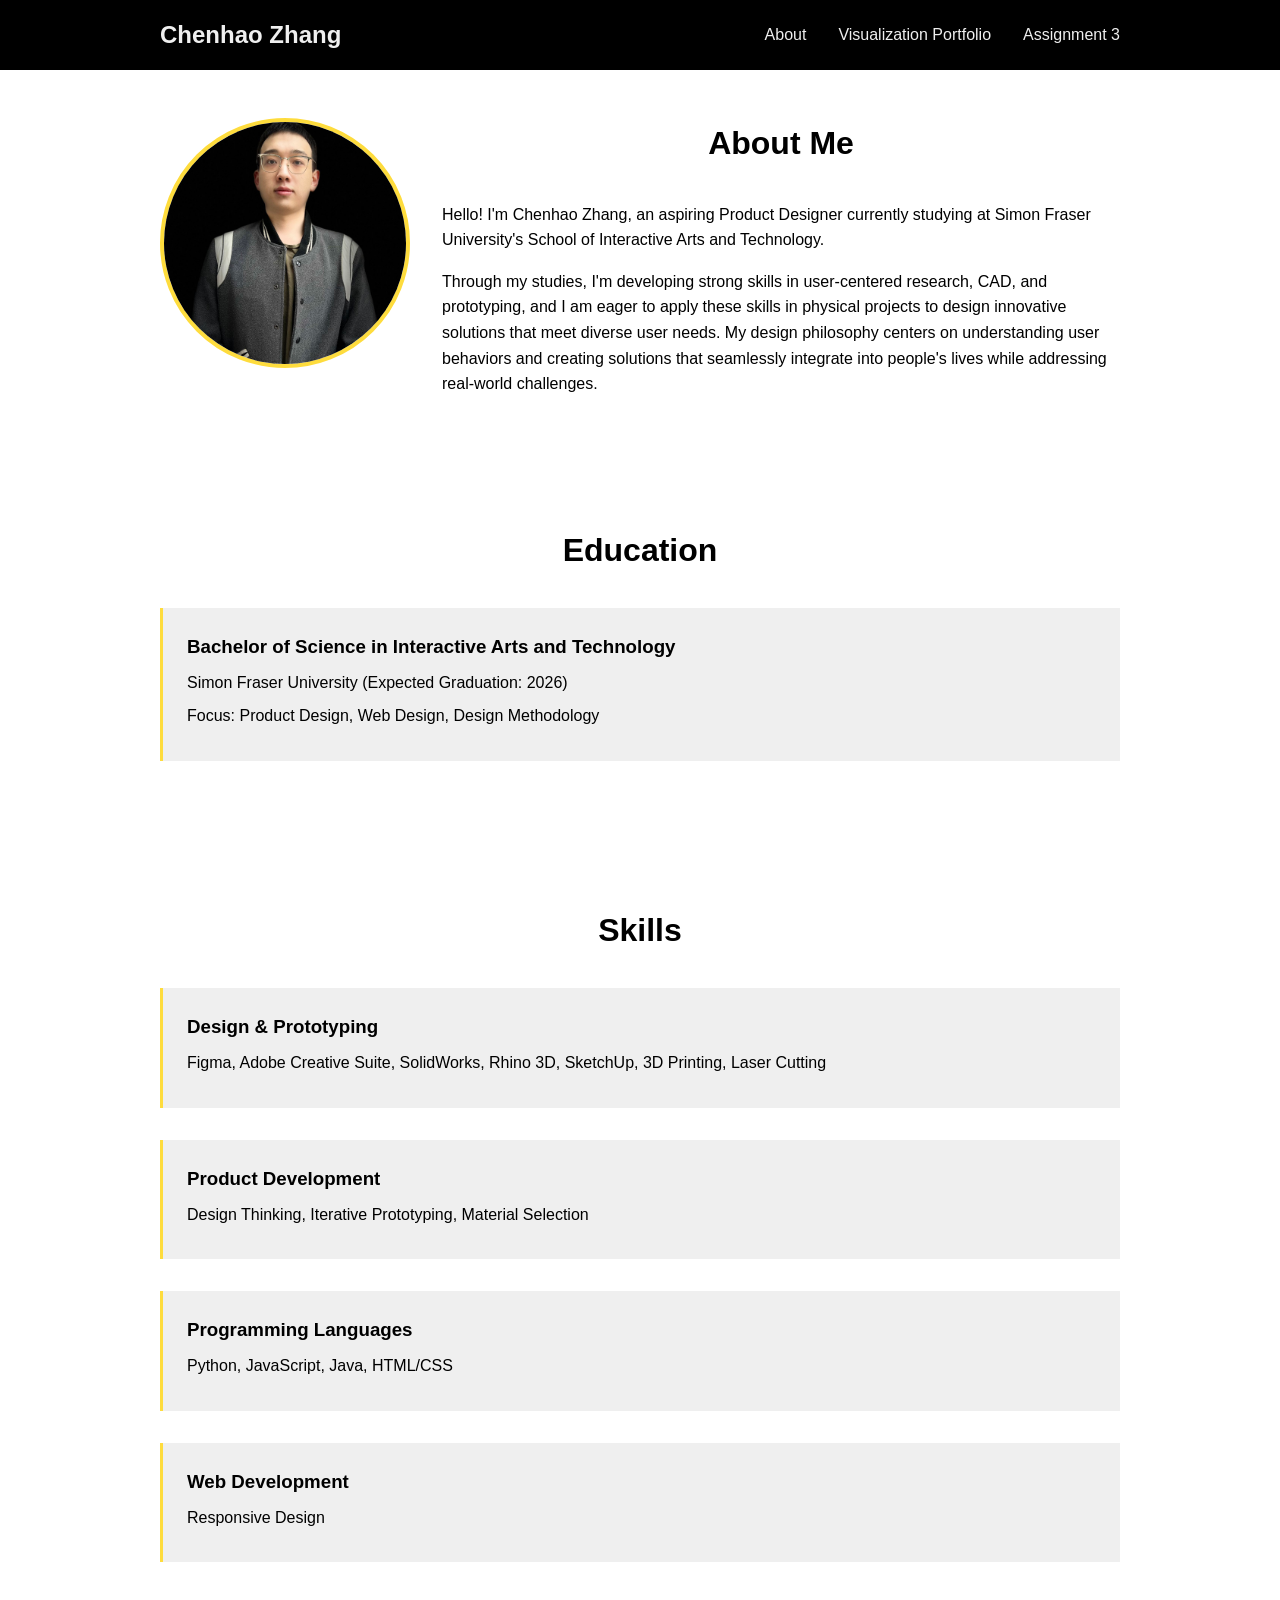
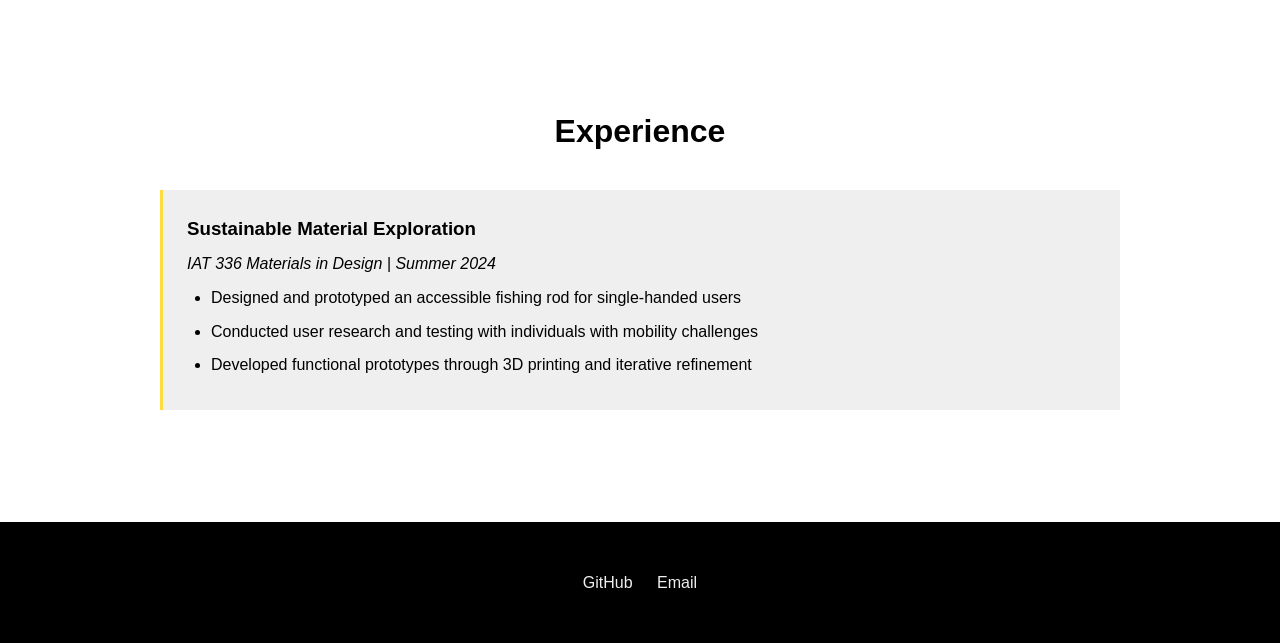
<file: index.html>
<!DOCTYPE html>
<html lang="en">
<head>
    <meta charset="UTF-8">
    <meta name="viewport" content="width=device-width, initial-scale=1.0">
    <title>Chenhao Zhang - Personal Portfolio</title>
    <link rel="stylesheet" href="style.css">
</head>
<body>
    <!-- Header and Navigation -->
    <header>
        <nav>
            <div class="logo">Chenhao Zhang</div>
            <ul class="nav-links">
                <li><a href="index.html">About</a></li>
                <li><a href="visualizations.html">Visualization Portfolio</a></li>
                <li><a href="vegaliteJson.html">Assignment 3</a></li>
            </ul>
        </nav>
    </header>

    <!-- About Section -->
    <section id="about" class="content-section">
        <div class="content-item">
            <img src="photo/me.jpg" alt="Chenhao Zhang" class="profile-img">
            <div class="text-content">
                <h2>About Me</h2>
                <p>Hello! I'm Chenhao Zhang, an aspiring Product Designer currently studying at Simon Fraser University's School of Interactive Arts and Technology.</p>
                <p>Through my studies, I'm developing strong skills in user-centered research, CAD, and prototyping, and I am eager to apply these skills in physical projects to design innovative solutions that meet diverse user needs. My design philosophy centers on understanding user behaviors and creating solutions that seamlessly integrate into people's lives while addressing real-world challenges.</p>
            </div>
        </div>
    </section>

    <!-- Education Section -->
    <section id="education" class="content-section">
        <div class="content-item">
            <h2>Education</h2>
            <div class="info-block">
                <h3>Bachelor of Science in Interactive Arts and Technology</h3>
                <p>Simon Fraser University (Expected Graduation: 2026)</p>
                <p>Focus: Product Design, Web Design, Design Methodology</p>
            </div>
        </div>
    </section>
    
    <!-- Skills Section -->
    <section id="skills" class="content-section">
        <div class="content-item">
            <h2>Skills</h2>
            <div class="info-block">
                <h3>Design & Prototyping</h3>
                <p>Figma, Adobe Creative Suite, SolidWorks, Rhino 3D, SketchUp, 3D Printing, Laser Cutting</p>
            </div>
            <div class="info-block">
                <h3>Product Development</h3>
                <p>Design Thinking, Iterative Prototyping, Material Selection</p>
            </div>
            <div class="info-block">
                <h3>Programming Languages</h3>
                <p>Python, JavaScript, Java, HTML/CSS</p>
            </div>
            <div class="info-block">
                <h3>Web Development</h3>
                <p>Responsive Design</p>
            </div>
        </div>
    </section>

    <!-- Experience Section -->
    <section id="experience" class="content-section">
        <div class="content-item">
            <h2>Experience</h2>
            <div class="info-block">
                <h3>Sustainable Material Exploration</h3>
                <p class="meta-info">IAT 336 Materials in Design | Summer 2024</p>
                <ul>
                    <li>Designed and prototyped an accessible fishing rod for single-handed users</li>
                    <li>Conducted user research and testing with individuals with mobility challenges</li>
                    <li>Developed functional prototypes through 3D printing and iterative refinement</li>
                </ul>
            </div>
        </div>
    </section>

    <!-- Footer -->
    <footer>
        <div class="social-links">
            <a href="https://github.com/chenhaozhang" aria-label="GitHub">GitHub</a>
            <a href="mailto:z18210582172@gmail.com" aria-label="Email">Email</a>
        </div>
    </footer>
    <script src="main.js"></script>
</body>
</html>
</file>
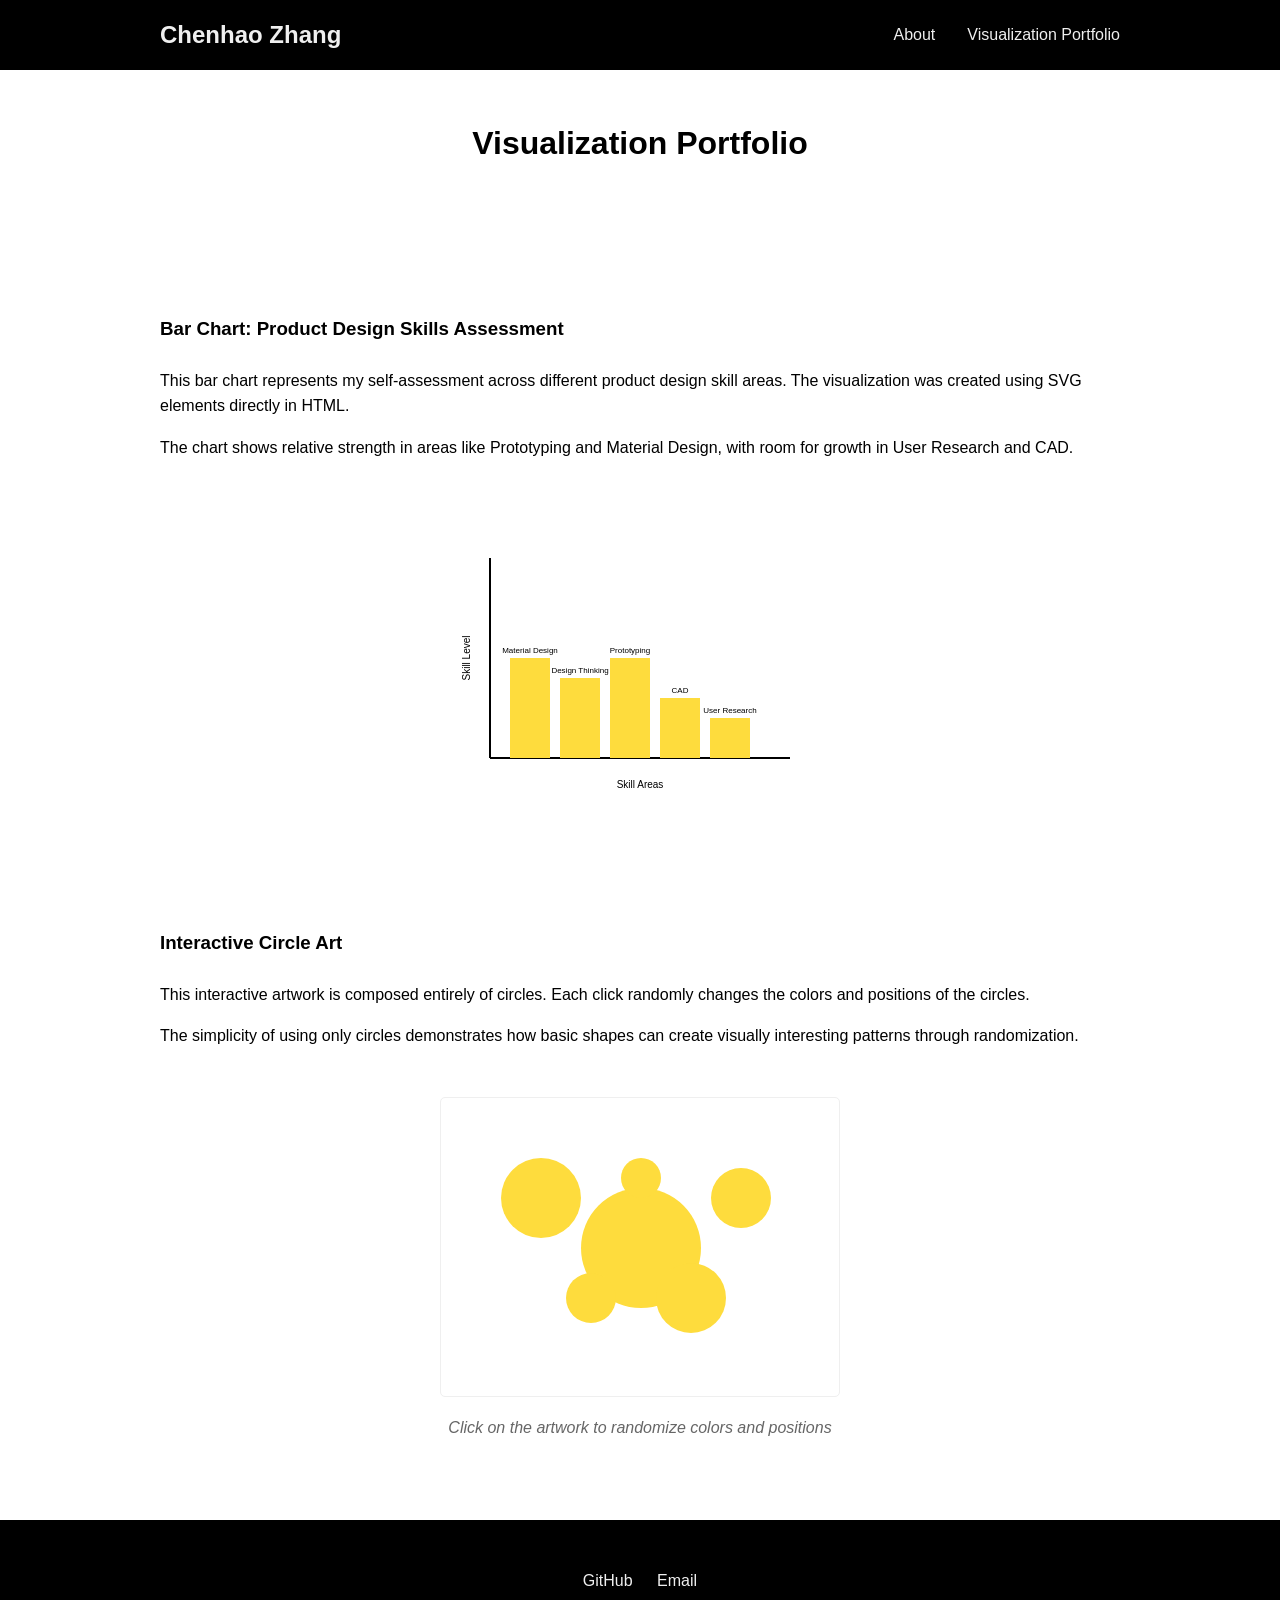
<file: visualizations.html>
<!DOCTYPE html>
<html lang="en">
<head>
    <meta charset="UTF-8">
    <meta name="viewport" content="width=device-width, initial-scale=1.0">
    <title>Visualization Portfolio - Chenhao Zhang</title>
    <link rel="stylesheet" href="style.css">
</head>
<body>
    <!-- Header and Navigation -->
    <header>
        <nav>
            <div class="logo">Chenhao Zhang</div>
            <ul class="nav-links">
                <li><a href="index.html">About</a></li>
                <li><a href="visualizations.html">Visualization Portfolio</a></li>
            </ul>
        </nav>
    </header>

    <!-- Page Title -->
    <section class="content-section">
        <div class="content-item">
            <h2>Visualization Portfolio</h2>
        </div>
    </section>

    <!-- Bar Chart Visualization -->
    <section class="content-section">
        <div class="content-item">
            <h3>Bar Chart: Product Design Skills Assessment</h3>
            <div class="flex-container">
                <div class="text-content">
                    <p>This bar chart represents my self-assessment across different product design skill areas. The visualization was created using SVG elements directly in HTML.</p>
                    <p>The chart shows relative strength in areas like Prototyping and Material Design, with room for growth in User Research and CAD.</p>
                </div>
                <div class="chart-container">
                    <svg width="400" height="300">
                        <!-- Axes -->
                        <line x1="50" y1="250" x2="350" y2="250" stroke="black" stroke-width="2" />
                        <line x1="50" y1="250" x2="50" y2="50" stroke="black" stroke-width="2" />
                        
                        <!-- Bars -->
                        <rect x="70" y="150" width="40" height="100" fill="#fedc3d">
                            <title>Material Design: 8/10</title>
                        </rect>
                        <text x="90" y="145" text-anchor="middle" font-size="8">Material Design</text>
                        
                        <rect x="120" y="170" width="40" height="80" fill="#fedc3d">
                            <title>Design Thinking: 7/10</title>
                        </rect>
                        <text x="140" y="165" text-anchor="middle" font-size="8">Design Thinking</text>
                        
                        <rect x="170" y="150" width="40" height="100" fill="#fedc3d">
                            <title>Prototyping: 8/10</title>
                        </rect>
                        <text x="190" y="145" text-anchor="middle" font-size="8">Prototyping</text>
                        
                        <rect x="220" y="190" width="40" height="60" fill="#fedc3d">
                            <title>CAD: 6/10</title>
                        </rect>
                        <text x="240" y="185" text-anchor="middle" font-size="8">CAD</text>
                        
                        <rect x="270" y="210" width="40" height="40" fill="#fedc3d">
                            <title>User Research: 4/10</title>
                        </rect>
                        <text x="290" y="205" text-anchor="middle" font-size="8">User Research</text>
                        
                        <!-- Y-axis label -->
                        <text x="30" y="150" text-anchor="middle" font-size="10" transform="rotate(-90, 30, 150)">Skill Level</text>
                        
                        <!-- X-axis label -->
                        <text x="200" y="280" text-anchor="middle" font-size="10">Skill Areas</text>
                    </svg>
                </div>
            </div>
        </div>
    </section>

    <!-- Creative SVG Art -->
    <section class="content-section">
        <div class="content-item">
            <h3>Interactive Circle Art</h3>
            <div class="flex-container">
                <div class="text-content">
                    <p>This interactive artwork is composed entirely of circles. Each click randomly changes the colors and positions of the circles.</p>
                    <p>The simplicity of using only circles demonstrates how basic shapes can create visually interesting patterns through randomization.</p>
                </div>
                <div class="art-container">
                    <svg width="400" height="300" id="circle-art">
                        <circle cx="100" cy="100" r="40" fill="#fedc3d" class="art-circle" />
                        <circle cx="200" cy="150" r="60" fill="#fedc3d" class="art-circle" />
                        <circle cx="300" cy="100" r="30" fill="#fedc3d" class="art-circle" />
                        <circle cx="150" cy="200" r="25" fill="#fedc3d" class="art-circle" />
                        <circle cx="250" cy="200" r="35" fill="#fedc3d" class="art-circle" />
                        <circle cx="200" cy="80" r="20" fill="#fedc3d" class="art-circle" />
                    </svg>
                    <p class="instruction">Click on the artwork to randomize colors and positions</p>
                </div>
            </div>
        </div>
    </section>

    <!-- Footer -->
    <footer>
        <div class="social-links">
            <a href="https://github.com/chenhaozhang" aria-label="GitHub">GitHub</a>
            <a href="mailto:z18210582172@gmail.com" aria-label="Email">Email</a>
        </div>
    </footer>

    <script src="vis.js"></script>
</body>
</html>
</file>
<file: style.css>
* {
    margin: 0;
    padding: 0;
    box-sizing: border-box;
    font-family: 'Arial', sans-serif;
}

body {
    line-height: 1.6;
    color: black;
    background-color: white;
}

/* Navigation */
header {
    background-color: black;
    padding: 1rem 0;
}

nav {
    display: flex;
    justify-content: space-between;
    align-items: center;
    max-width: 1000px;
    margin: 0 auto;
    padding: 0 20px;
}

.logo {
    font-size: 1.5rem;
    font-weight: bold;
    color: #efefef;
}

.nav-links {
    display: flex;
    list-style: none;
}

.nav-links li {
    margin-left: 2rem;
}

.nav-links a {
    color: #efefef;
    text-decoration: none;
}

.nav-links a:hover {
    color: #fedc3d;
}

/* Content Sections */
.content-section {
    padding: 3rem 0;
    background-color: white;
    margin-bottom: 1rem;
}

.content-item {
    max-width: 1000px;
    margin: 0 auto;
    padding: 0 20px;
}

.content-item h2 {
    text-align: center;
    margin-bottom: 2rem;
    font-size: 2rem;
    color: black;
}

/* About Section */
.profile-img {
    width: 250px;
    height: 250px;
    border-radius: 50%;
    object-fit: cover;
    border: 4px solid #fedc3d;
    float: left;
    margin-right: 2rem;
    margin-bottom: 1rem;
}

.text-content p {
    margin-bottom: 1rem;
}

/* Info Blocks (Education, Skills, Experience) */
.info-block {
    margin-bottom: 2rem;
    padding: 1.5rem;
    border-left: 3px solid #fedc3d;
    background-color: #efefef;
}

.info-block h3 {
    color: black;
    margin-bottom: 0.5rem;
}

.info-block p {
    color: black;
    margin-bottom: 0.5rem;
}

.meta-info {
    font-style: italic;
}

.info-block ul {
    margin-left: 1.5rem;
}

.info-block li {
    margin-bottom: 0.5rem;
}

/* Footer */
footer {
    background-color: black;
    color: #efefef;
    text-align: center;
    padding: 2rem 0;
    margin-top: 2rem;
}

.social-links {
    margin: 1rem 0;
}

.social-links a {
    color: #efefef;
    margin: 0 10px;
    text-decoration: none;
}

.social-links a:hover {
    color: #fedc3d;
}

/* Visualization page styles*/

/* Flex container for visualization layout */
.flex-container {
    display: flex;
    flex-wrap: wrap;
    gap: 2rem;
    margin-top: 1.5rem;
}

/* Chart and art containers */
.chart-container,
.art-container {
    flex: 1;
    min-width: 300px;
    text-align: center;
}

/* Interactive SVG styling */
#circle-art {
    cursor: pointer;
    border: 1px solid #efefef;
    border-radius: 5px;
}

/* Instruction text */
.instruction {
    margin-top: 10px;
    font-style: italic;
    color: #666;
    user-select: none; 
}

/* Assignment3 Describe the data */
.stats-container {
  max-width: 1000px;
  margin: 0 auto;
  padding: 20px;
}

.variable-section {
  margin-bottom: 2rem;
  padding: 1.5rem;
  border-left: 3px solid #fedc3d;
  background-color: #efefef;
}

.variable-section h3 {
  color: black;
  margin-bottom: 1rem;
}

.stats-grid {
  display: grid;
  grid-template-columns: 1fr 1fr;
  gap: 1rem;
}

.stat-item {
  padding: 0.5rem;
}

.stat-value {
  font-weight: bold;
  color: #555;
}

.total-sales {
  font-weight: bold;
  font-size: 1.1em;
  color: black;
  padding: 8px;
}

/* Visualization section styling */
.visualization-section {
  margin: 3rem;
  padding: 2rem;
  background-color: #f8f9fa;
  text-align: center;
}

.visualization-section h3 {
  color: #555;
  margin-bottom: 1.5rem;
  text-align: center;
  font-size: 1.5rem;
}
</file>
